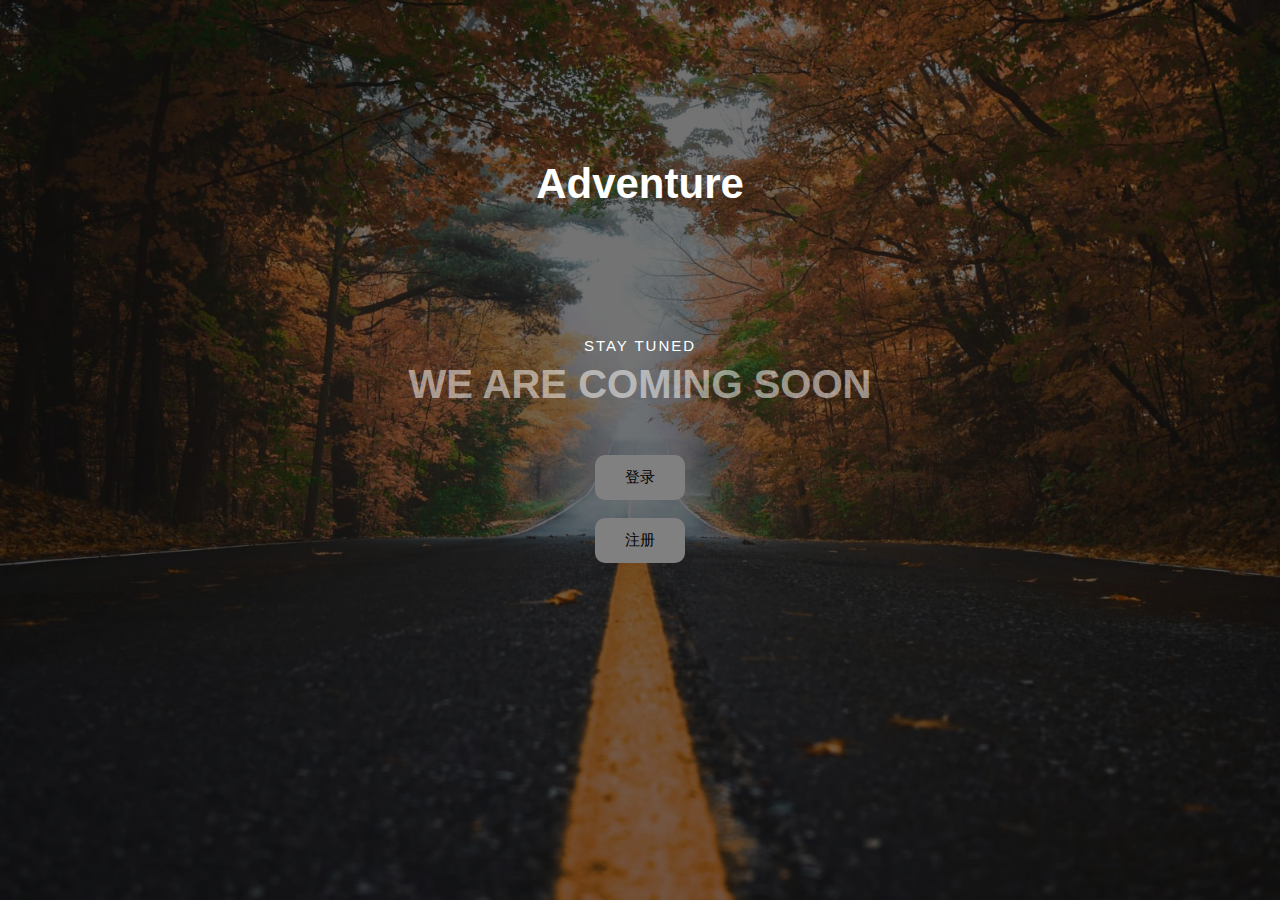
<file: main/webapp/index.html>
<!DOCTYPE html>
<html lang="zxx">

<head>
    <title>首页</title>
    <!-- Meta tags -->
    <meta charset="UTF-8">
    <meta name="viewport" content="width=device-width, initial-scale=1.0">
    <meta http-equiv="X-UA-Compatible" content="ie=edge">
    <!-- //Meta tags -->
    <link rel="stylesheet" href="css/style.css" type="text/css" media="all" /><!-- Style-CSS -->
</head>

<body>
<section class="w3l-coming-soon">
    <div class="bgimg text-center">
        <div class="topleft">
            <a class="brand-logo" href="#index.html">Adventure</a>
        </div>
        <div class="middle">
            <h2>Stay Tuned</h2>
            <h1>We ARE COMING SOON</h1>

            <p id="demo"></p>

            <div class="form-right-inf">
                <form action="login.html" method="get"><!--表单的action定向提交跳转-->
                    <button class="btn1 theme-button" >登录</button>
                </form>
                <br>

                <form action="register.html" method="get"><!--表单的action定向提交跳转-->
                    <button class="btn1 theme-button" >注册</button>
                </form>




            </div>
        </div>
        <!-- copyright -->
        <!-- //copyright -->
    </div>

    <script>
        // Set the date we're counting down to
        var countDownDate = new Date("Jan 5, 2021 15:37:25").getTime();

        // Update the count down every 1 second
        var countdownfunction = setInterval(function () {

            // Get todays date and time
            var now = new Date().getTime();

            // Find the distance between now an the count down date
            var distance = countDownDate - now;

            // Time calculations for days, hours, minutes and seconds
            var days = Math.floor(distance / (1000 * 60 * 60 * 24));
            var hours = Math.floor((distance % (1000 * 60 * 60 * 24)) / (1000 * 60 * 60));
            var minutes = Math.floor((distance % (1000 * 60 * 60)) / (1000 * 60));
            var seconds = Math.floor((distance % (1000 * 60)) / 1000);

            // Output the result in an element with id="demo"
            document.getElementById("demo").innerHTML = days + "<small>d</small> " + hours + "<small>h</small> " +
                minutes + "<small>m</small> " + seconds + "<small>s</small> ";

            // If the count down is over, write some text
            if (distance < 0) {
                clearInterval(countdownfunction);
                document.getElementById("demo").innerHTML = "EXPIRED";
            }
        }, 1000);
    </script>
</section>

</body>
</html>
</file>
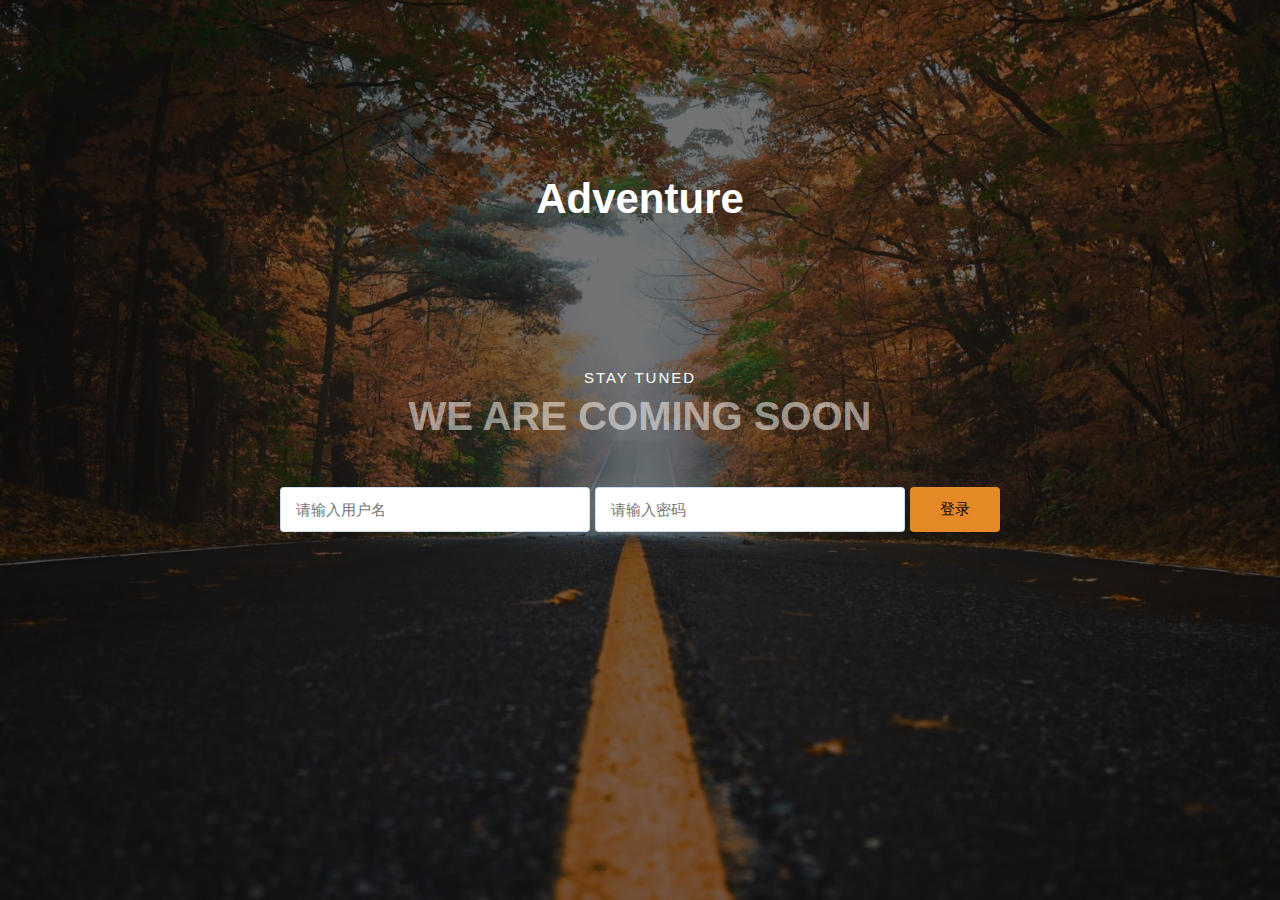
<file: main/webapp/login.html>
<!DOCTYPE html>
<html lang="zxx">

<head>
    <title>登录</title>
    <!-- Meta tags -->
    <meta charset="UTF-8">
    <meta name="viewport" content="width=device-width, initial-scale=1.0">
    <meta http-equiv="X-UA-Compatible" content="ie=edge">
    <!-- //Meta tags -->
    <link rel="stylesheet" href="css/style.css" type="text/css" media="all" /><!-- Style-CSS -->
</head>

<body>
<section class="w3l-coming-soon">
    <div class="bgimg text-center">
        <div class="topleft">
            <a class="brand-logo" href="#index.html">Adventure</a>
        </div>
        <div class="middle">
            <h2>Stay Tuned</h2>
            <h1>We ARE COMING SOON</h1>

            <p id="demo"></p>

            <div class="form-right-inf">
                <form action="login" method="post" >
                    <div class="forms-gds">
                        <input type="text" name="userName" placeholder="请输入用户名" >
                        <br/>
                        <input type="text" name="password" placeholder="请输入密码" >
                        <br/>
                        <button class="btn theme-button">登录</button>
                    </div>
                </form>

            </div>
        </div>
        <!-- copyright -->
        <!-- //copyright -->
    </div>

</section>

</body>
</html>
</file>
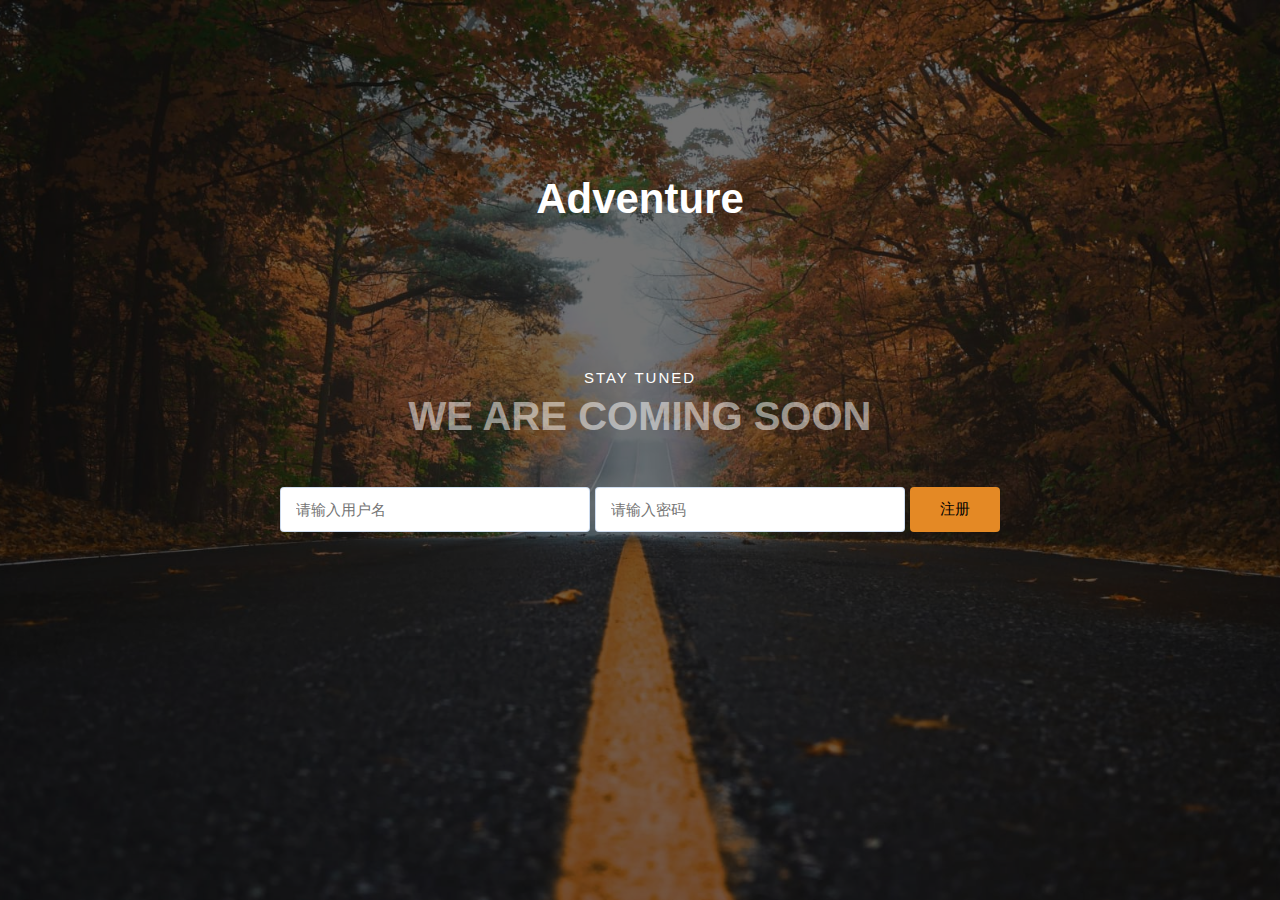
<file: main/webapp/register.html>
<!DOCTYPE html>
<html lang="zxx">

<head>
    <title>注册</title>
    <!-- Meta tags -->
    <meta charset="UTF-8">
    <meta name="viewport" content="width=device-width, initial-scale=1.0">
    <meta http-equiv="X-UA-Compatible" content="ie=edge">
    <!-- //Meta tags -->
    <link rel="stylesheet" href="css/style.css" type="text/css" media="all" /><!-- Style-CSS -->
</head>

<body>
<section class="w3l-coming-soon">
    <div class="bgimg text-center">
        <div class="topleft">
            <a class="brand-logo" href="#index.html">Adventure</a>
        </div>
        <div class="middle">
            <h2>Stay Tuned</h2>
            <h1>We ARE COMING SOON</h1>

            <p id="demo"></p>

            <div class="form-right-inf">
                <form action="register" method="post" >
                    <div class="forms-gds">
                        <input type="text" name="userName" placeholder="请输入用户名" >
                        <br/>
                        <input type="text" name="password" placeholder="请输入密码" >
                        <br/>
                        <button class="btn theme-button">注册</button>
                    </div>
                </form>

            </div>
        </div>
        <!-- copyright -->
        <!-- //copyright -->
    </div>

</section>

</body>
</html>
</file>
<file: main/webapp/css/style.css>
:root {
     --theme-color: #E48925;
     --title-color: #051b35;
     --text-color: #333333;
 }

 /* reset code */
 html {
     scroll-behavior: smooth;
 }

 body,
 html {
     margin: 0;
     padding: 0;
     color: #585858;
 }

 * {
     box-sizing: border-box;
     font-family: -apple-system, BlinkMacSystemFont, "Segoe UI", Roboto, Oxygen-Sans, Ubuntu, Cantarell, "Helvetica Neue", sans-serif;
 }

 .wrapper {
     width: 100%;
     padding-right: 15px;
     padding-left: 15px;
     margin-right: auto;
     margin-left: auto;
 }

 @media (min-width: 576px) {
     .wrapper {
         max-width: 540px;
     }
 }

 @media (min-width: 768px) {
     .wrapper {
         max-width: 720px;
     }
 }

 @media (min-width: 992px) {
     .wrapper {
         max-width: 960px;
     }
 }

 @media (min-width: 1200px) {
     .wrapper {
         max-width: 1140px;
     }
 }


 .d-grid {
     display: grid;
 }

 .d-flex {
     display: flex;
     display: -webkit-flex;
     flex-wrap: wrap;
 }

 .text-center {
     text-align: center;
 }

 .text-left {
     text-align: left;
 }

 .text-right {
     text-align: right;
 }

 button,
 input,
 select {
     -webkit-appearance: none;
     outline: none;
 }

 button,
 .btn,
 .btn1,
 select {
     cursor: pointer;
 }

 a {
     text-decoration: none;
 }


 h1,
 h2,
 h3,
 h4,
 h5,
 h6,
 p,
 ul,
 ol {
     margin: 0;
     padding: 0;
 }

 a.brand-logo {
     color: #ffffff;
     font-weight: bold;
     font-size: 42px;
 }

 .bgimg {
     background-image: url('../images/comingsoon.jpg');
     min-height: 100vh;
     background-position: center;
     background-size: cover;
     position: relative;
     color: white;
     z-index: 0;
     display: grid;
     grid-template-rows: 1fr auto 1fr;
     align-items: center;
     padding: 30px 0;
 }

 .bgimg:before {
     content: "";
     background: rgba(0, 0, 0, 0.55);
     position: absolute;
     top: 0;
     min-height: 100%;
     left: 0;
     right: 0;
     z-index: -1;
 }

 small {
     font-size: 40%;
     opacity: 0.7;
 }

 .middle h2 {
     font-size: 15px;
     padding-bottom: 0.5rem;
     text-transform: uppercase;
     font-weight: normal;
     letter-spacing: 2px;
 }

 .middle h1 {
     font-size: 40px;
     padding-bottom: 2rem;
     opacity: 0.5;
     text-transform: uppercase;
 }

 .middle p#demo {
     font-size: 55px;
     padding-top: 1rem;
     word-spacing: 50px;
     letter-spacing: -2px;
     font-weight: bold;
 }

 .forms-gds {
     display: flex;
     justify-content: center;
     flex-wrap: wrap;
 }

 p.subscribe-txt {
     margin: 50px 0 20px;
     font-size: 13px;
 }

 input[type="text"] {
     outline: none;
     font-size: 15px;
     padding: 0px 15px;
     color: var(--title-color);
     -webkit-appearance: none;
     background: #ffffff;
     border: 1px solid rgba(31, 94, 180, 0.22);
     border-radius: 4px;
     margin-right: 5px;
     width: 310px;
 }

 button.btn {
     color: #000;
     background: #E48925;
     cursor: pointer;
     text-decoration: none;
     -webkit-appearance: none;
     display: inline-block;
     font-style: normal;
     font-weight: normal;
     font-size: 15px;
     text-align: center;
     padding: 8px 30px;
     border-radius: 4px;
     transition: 0.3s ease;
     border: none;
     height: 45px;
 }
 button.btn1 {
     color: #000;
     background:#808080 ;
     cursor: pointer;
     text-decoration: none;
     -webkit-appearance: none;
     display: inline-block;
     font-style: normal;
     font-weight: normal;
     font-size: 15px;
     text-align: center;
     padding: 10px 30px;
     border-radius: 10px;
     transition: 0.3s ease;
     border: none;
     height: 45px;
 }


 button.btn:hover {
     background: #DADAD9;
     color: #000;
 }

 .copy-right {
     margin-top: 65px;
 }

 .copy-right p {
     color: #fff;
     font-size: 14px;
     line-height: 22px;
 }

 .copy-right p a {
     color: #fff;
     font-size: 16px;
     text-decoration: underline;
 }

 .copy-right p a:hover {
     text-decoration: none;
 }




 /*--/responsive-code--*/
 @media(max-width:480px) {
     .middle {
         padding: 0 16px;
     }

     input[type="email"] {
         margin-right: 0;
         width: 100%;
         padding: 15px 15px;
     }

     button.btn {
         width: 100%;
         margin-top: 15px;
     }

     p.subscribe-txt {
         line-height: 20px;
     }

     .middle p#demo {
         font-size: 40px;
         word-spacing: 20px;
         letter-spacing: -1px;
     }

     .middle h1 {
         font-size: 30px;
     }
 }
</file>
